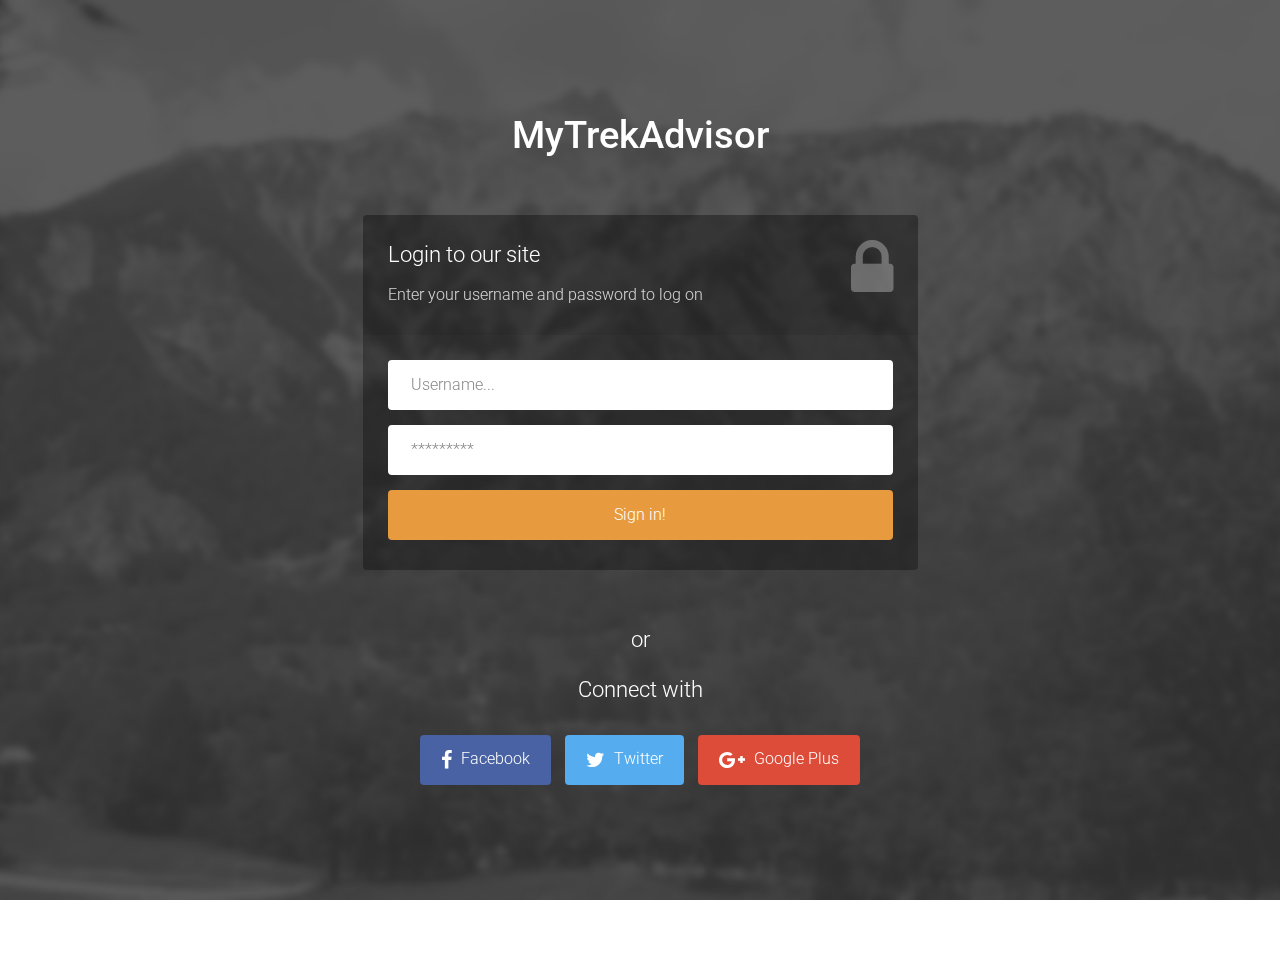
<file: login.html>
<!DOCTYPE html>
<html lang="en">

    <head>

        <meta charset="utf-8">
        <meta http-equiv="X-UA-Compatible" content="IE=edge">
        <meta name="viewport" content="width=device-width, initial-scale=1">
        <title>Client Login | MyTrekAdvisor </title>

        <!-- CSS -->
        <link rel="stylesheet" href="http://fonts.googleapis.com/css?family=Roboto:400,100,300,500">
        <link rel="stylesheet" href="dist/css/bootstrap.min.css">
        <link rel="stylesheet" href="assets/font-awesome/css/font-awesome.min.css">
		<link rel="stylesheet" href="assets/css/form-elements.css">
        <link rel="stylesheet" href="assets/css/style.css">

        <!-- HTML5 Shim and Respond.js IE8 support of HTML5 elements and media queries -->
        <!-- WARNING: Respond.js doesn't work if you view the page via file:// -->
        <!--[if lt IE 9]>
            <script src="https://oss.maxcdn.com/libs/html5shiv/3.7.0/html5shiv.js"></script>
            <script src="https://oss.maxcdn.com/libs/respond.js/1.4.2/respond.min.js"></script>
        <![endif]-->

        <!-- Favicon and touch icons -->
        <link rel="shortcut icon" href="assets/ico/favicon.png">
        <link rel="apple-touch-icon-precomposed" sizes="144x144" href="assets/ico/apple-touch-icon-144-precomposed.png">
        <link rel="apple-touch-icon-precomposed" sizes="114x114" href="assets/ico/apple-touch-icon-114-precomposed.png">
        <link rel="apple-touch-icon-precomposed" sizes="72x72" href="assets/ico/apple-touch-icon-72-precomposed.png">
        <link rel="apple-touch-icon-precomposed" href="assets/ico/apple-touch-icon-57-precomposed.png">

    </head>

    <body>

        <!-- Top content -->
        <div class="top-content">
        	
            <div class="inner-bg">
                <div class="container">
                    <div class="row">
                        <div class="col-sm-8 col-sm-offset-2 text-center text">
                            <h1 cl><strong>MyTrekAdvisor</strong></h1>
                            <div class="description">
                            	<p class="text-center">
	                            	
                            	</p>
                            </div>
                        </div>
                    </div>
                    <div class="row">
                        <div class="col-sm-6 col-sm-offset-3 form-box">
                        	<div class="form-top">
                        		<div class="form-top-left">
                        			<h3>Login to our site</h3>
                            		<p>Enter your username and password to log on</p>
                        		</div>
                        		<div class="form-top-right">
                        			<i class="fa fa-lock"></i>
                        		</div>
                            </div>
                            <div class="form-bottom">
			                    <form role="form" action="" method="post" class="login-form">
			                    	<div class="form-group">
			                    		<label class="sr-only" for="form-username">Username</label>
			                        	<input type="text" name="form-username" placeholder="Username..." class="form-username form-control" id="form-username">
			                        </div>
			                        <div class="form-group">
			                        	<label class="sr-only" for="form-password">Password</label>
			                        	<input type="password" name="form-password" placeholder="*********" class="form-password form-control" id="form-password">
			                        </div>
			                        <button type="submit" class="btn">Sign in!</button>
			                    </form>
		                    </div>
                        </div>
                    </div>
                    <div class="row">
                        <div class="col-sm-6 col-sm-offset-3 social-login text-center">
                        	<h3>or</h3>
                        	<h3>Connect with</h3>
                        	<div class="social-login-buttons">
	                        	<a class="btn btn-link-1 btn-link-1-facebook" href="#">
	                        		<i class="fa fa-facebook"></i> Facebook
	                        	</a>
	                        	<a class="btn btn-link-1 btn-link-1-twitter" href="#">
	                        		<i class="fa fa-twitter"></i> Twitter
	                        	</a>
	                        	<a class="btn btn-link-1 btn-link-1-google-plus" href="#">
	                        		<i class="fa fa-google-plus"></i> Google Plus
	                        	</a>
                        	</div>
                        </div>
                    </div>
                </div>
            </div>
            
        </div>


        <!-- Javascript -->
        <script src="assets/js/jquery-1.11.1.min.js"></script>
        <script src="dist/js/bootstrap.min.js"></script>
        <script src="assets/js/jquery.backstretch.min.js"></script>
        <script src="assets/js/scripts.js"></script>
        
        <!--[if lt IE 10]>
            <script src="assets/js/placeholder.js"></script>
        <![endif]-->

    </body>

</html>
</file>
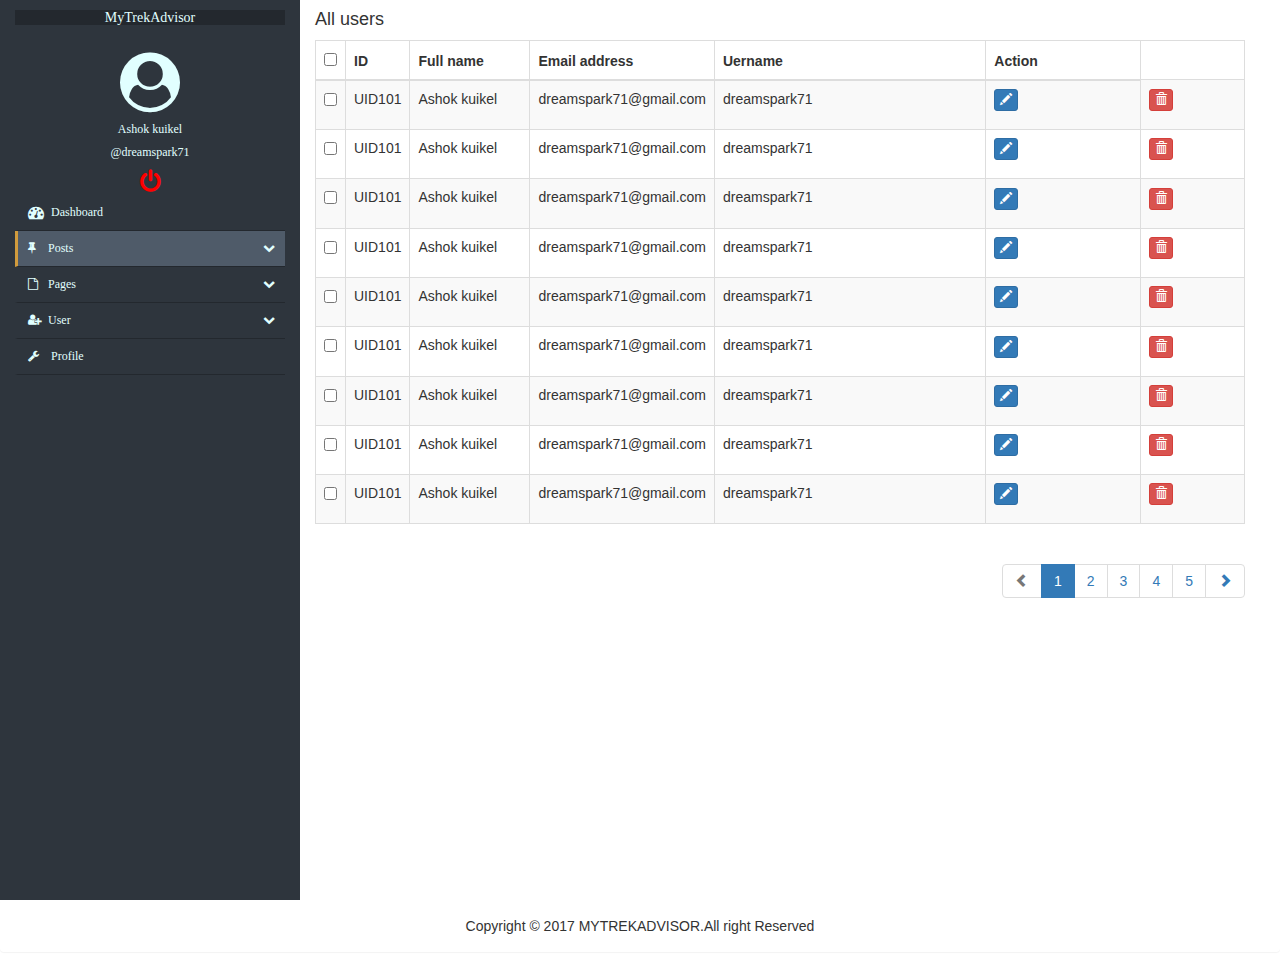
<file: admin/All-users.html>
<!DOCTYPE html>
<html>
<head>
<meta name="viewport" content="width=device-width,initial-scale=1" />
<title>MYTREKADVISOR | Homepage</title>
<link rel="stylesheet"
	href="https://maxcdn.bootstrapcdn.com/bootstrap/3.3.7/css/bootstrap.min.css">
<script
	src="https://ajax.googleapis.com/ajax/libs/jquery/3.2.1/jquery.min.js"></script>
		<link rel="stylesheet" type="text/css" href="https://cdn.datatables.net/1.10.16/css/dataTables.bootstrap.min.css">
<script
	src="https://maxcdn.bootstrapcdn.com/bootstrap/3.3.7/js/bootstrap.min.js"></script>
<script type="text/javascript"  src="https://cdn.datatables.net/1.10.16/js/jquery.dataTables.min.js">
	</script>
	<script type="text/javascript"  src="https://cdn.datatables.net/1.10.16/js/dataTables.bootstrap.min.js">
	</script>
	<script type="text/javascript" class="init">
	
$(document).ready(function() {
	$('#mytable').DataTable();
} );

	</script>
<link rel="stylesheet" type="text/css"
	href="css/sidebar.css">
	<link href="https://maxcdn.bootstrapcdn.com/font-awesome/4.7.0/css/font-awesome.min.css" rel="stylesheet" >
<script>
$(document).ready(function(){
	$("#mytable #checkall").click(function () {
	        if ($("#mytable #checkall").is(':checked')) {
	            $("#mytable input[type=checkbox]").each(function () {
	                $(this).prop("checked", true);
	            });

	        } else {
	            $("#mytable input[type=checkbox]").each(function () {
	                $(this).prop("checked", false);
	            });
	        }
	    });
	    
	    $("[data-toggle=tooltip]").tooltip();
	});
</script>
<style>
 .nav-side-menu
  {
  min-height :100vh !important;
  }
  </style>
</head>
<body>
	<div class="container-fluid">
    <div class="row">
			  <!-- Sidebar -->
      <div class="nav-side-menu col-sm-4" >
        <div class="brand"><h5>MyTrekAdvisor</h5></div>
        <i class="fa fa-bars fa-2x toggle-btn" data-toggle="collapse" data-target="#menu-content"></i>
        <div class="text-center">
          <br/>
          <i class="fa fa-user-circle fa-5x" aria-hidden="true"></i>
          <h6>Ashok kuikel</h6>
          <h6>@dreamspark71</h6>
          <a href="#"><i class="fa fa-power-off fa-2x" aria-hidden="true" style="color:red"></i></a>
        </div>
        <div class="menu-list">

          <ul id="menu-content" class="menu-content collapse out">
            <li>
              <a href="#">
                <i class="fa fa-dashboard fa-lg"></i> Dashboard
              </a>
            </li>

            <li  data-toggle="collapse" data-target="#products" class="collapsed active">
              <a href="#"><i class="fa fa-thumb-tack" aria-hidden="true"></i>Posts<span class="arrow"></span></a>
            </li>
            <ul class="sub-menu collapse" id="products">
              <li class="active"><a href="Allpost">All posts</a></li>
              <li><a href="New">Add post</a></li>
              <li><a href="#">Category</a></li>
              <li><a href="#">Tabs & Accordions</a></li>
            </ul>

            <li data-toggle="collapse" data-target="#service" class="collapsed">
              <a href="#"><i class="fa fa-file-o" aria-hidden="true"></i>Pages<span class="arrow"></span></a>
            </li>  
            <ul class="sub-menu collapse" id="service">
              <li>All pages</li>
              <li>Add Page</li>
              <li>Edit page</li>
            </ul>


            <li data-toggle="collapse" data-target="#new" class="collapsed">
              <a href="#"><i class="fa fa-user-plus" aria-hidden="true"></i>User<span class="arrow"></span></a>
            </li>
            <ul class="sub-menu collapse" id="new">
              <li>All Users</li>
              <li>Add User</li>

            </ul>

            <li>
              <a href="#">
                <i class="fa fa-wrench" aria-hidden="true"></i> Profile
              </a>
            </li>

          </ul>
        </div>

      </div>
      <!-- End Sidebar -->
			<!-- <script
				src="http://ajax.googleapis.com/ajax/libs/jquery/1.9.1/jquery.min.js"></script>
			<script src="http://getbootstrap.com/dist/js/bootstrap.min.js"></script> -->
					<div class="col-md-9">
						<h4>All users</h4>
						<div class="table-responsive">
						<div class="fw-container">
		<div class="fw-body">
			<div class="content">
				<table id="mytable" class="table table-striped table-bordered"  width="100%">
					<thead>
									<th width="30"><input type="checkbox" id="checkall" /></th>
									<th width="50">ID</th>
									<th width="120">Full name</th>
									<th width="168">Email address</th>
									<th>Uername</th>
									<th>Action</th>
								</thead>
								<tbody>

									<!-- <c:forEach var="row" items="${users}"> -->
									<tr>
									<td><input type="checkbox" class="checkthis" /></td>
										<!-- <td>${row.id}</td>
										<td>${row.fullname}</td>
										<td>${row.email}</td>
										<td>${row.username}</td> -->
										<td>UID101</td>
										<td>Ashok kuikel</td>
										<td>dreamspark71@gmail.com</td>
										<td>dreamspark71</td>
										
										<td><p data-placement="top" data-toggle="tooltip"
												title="Edit">
												<button class="btn btn-primary btn-xs" data-title="Edit"
													data-toggle="modal" data-target="#edit">
													<span class="glyphicon glyphicon-pencil"></span>
												</button>
											</p></td>
											<td>
										<p data-placement="top" data-toggle="tooltip"
												title="Delete">
												<button class="btn btn-danger btn-xs" data-title="Delete"
													data-toggle="modal" data-target="#delete">
													<span class="glyphicon glyphicon-trash"></span>
												</button>
											</p></td>
												</tr>
												<tr>
									<td><input type="checkbox" class="checkthis" /></td>
										<!-- <td>${row.id}</td>
										<td>${row.fullname}</td>
										<td>${row.email}</td>
										<td>${row.username}</td> -->
										<td>UID101</td>
										<td>Ashok kuikel</td>
										<td>dreamspark71@gmail.com</td>
										<td>dreamspark71</td>
										
										<td><p data-placement="top" data-toggle="tooltip"
												title="Edit">
												<button class="btn btn-primary btn-xs" data-title="Edit"
													data-toggle="modal" data-target="#edit">
													<span class="glyphicon glyphicon-pencil"></span>
												</button>
											</p></td>
											<td>
										<p data-placement="top" data-toggle="tooltip"
												title="Delete">
												<button class="btn btn-danger btn-xs" data-title="Delete"
													data-toggle="modal" data-target="#delete">
													<span class="glyphicon glyphicon-trash"></span>
												</button>
											</p></td>
												</tr><tr>
									<td><input type="checkbox" class="checkthis" /></td>
										<!-- <td>${row.id}</td>
										<td>${row.fullname}</td>
										<td>${row.email}</td>
										<td>${row.username}</td> -->
										<td>UID101</td>
										<td>Ashok kuikel</td>
										<td>dreamspark71@gmail.com</td>
										<td>dreamspark71</td>
										
										<td><p data-placement="top" data-toggle="tooltip"
												title="Edit">
												<button class="btn btn-primary btn-xs" data-title="Edit"
													data-toggle="modal" data-target="#edit">
													<span class="glyphicon glyphicon-pencil"></span>
												</button>
											</p></td>
											<td>
										<p data-placement="top" data-toggle="tooltip"
												title="Delete">
												<button class="btn btn-danger btn-xs" data-title="Delete"
													data-toggle="modal" data-target="#delete">
													<span class="glyphicon glyphicon-trash"></span>
												</button>
											</p></td>
												</tr><tr>
									<td><input type="checkbox" class="checkthis" /></td>
										<!-- <td>${row.id}</td>
										<td>${row.fullname}</td>
										<td>${row.email}</td>
										<td>${row.username}</td> -->
										<td>UID101</td>
										<td>Ashok kuikel</td>
										<td>dreamspark71@gmail.com</td>
										<td>dreamspark71</td>
										
										<td><p data-placement="top" data-toggle="tooltip"
												title="Edit">
												<button class="btn btn-primary btn-xs" data-title="Edit"
													data-toggle="modal" data-target="#edit">
													<span class="glyphicon glyphicon-pencil"></span>
												</button>
											</p></td>
											<td>
										<p data-placement="top" data-toggle="tooltip"
												title="Delete">
												<button class="btn btn-danger btn-xs" data-title="Delete"
													data-toggle="modal" data-target="#delete">
													<span class="glyphicon glyphicon-trash"></span>
												</button>
											</p></td>
												</tr><tr>
									<td><input type="checkbox" class="checkthis" /></td>
										<!-- <td>${row.id}</td>
										<td>${row.fullname}</td>
										<td>${row.email}</td>
										<td>${row.username}</td> -->
										<td>UID101</td>
										<td>Ashok kuikel</td>
										<td>dreamspark71@gmail.com</td>
										<td>dreamspark71</td>
										
										<td><p data-placement="top" data-toggle="tooltip"
												title="Edit">
												<button class="btn btn-primary btn-xs" data-title="Edit"
													data-toggle="modal" data-target="#edit">
													<span class="glyphicon glyphicon-pencil"></span>
												</button>
											</p></td>
											<td>
										<p data-placement="top" data-toggle="tooltip"
												title="Delete">
												<button class="btn btn-danger btn-xs" data-title="Delete"
													data-toggle="modal" data-target="#delete">
													<span class="glyphicon glyphicon-trash"></span>
												</button>
											</p></td>
												</tr><tr>
									<td><input type="checkbox" class="checkthis" /></td>
										<!-- <td>${row.id}</td>
										<td>${row.fullname}</td>
										<td>${row.email}</td>
										<td>${row.username}</td> -->
										<td>UID101</td>
										<td>Ashok kuikel</td>
										<td>dreamspark71@gmail.com</td>
										<td>dreamspark71</td>
										
										<td><p data-placement="top" data-toggle="tooltip"
												title="Edit">
												<button class="btn btn-primary btn-xs" data-title="Edit"
													data-toggle="modal" data-target="#edit">
													<span class="glyphicon glyphicon-pencil"></span>
												</button>
											</p></td>
											<td>
										<p data-placement="top" data-toggle="tooltip"
												title="Delete">
												<button class="btn btn-danger btn-xs" data-title="Delete"
													data-toggle="modal" data-target="#delete">
													<span class="glyphicon glyphicon-trash"></span>
												</button>
											</p></td>
												</tr><tr>
									<td><input type="checkbox" class="checkthis" /></td>
										<!-- <td>${row.id}</td>
										<td>${row.fullname}</td>
										<td>${row.email}</td>
										<td>${row.username}</td> -->
										<td>UID101</td>
										<td>Ashok kuikel</td>
										<td>dreamspark71@gmail.com</td>
										<td>dreamspark71</td>
										
										<td><p data-placement="top" data-toggle="tooltip"
												title="Edit">
												<button class="btn btn-primary btn-xs" data-title="Edit"
													data-toggle="modal" data-target="#edit">
													<span class="glyphicon glyphicon-pencil"></span>
												</button>
											</p></td>
											<td>
										<p data-placement="top" data-toggle="tooltip"
												title="Delete">
												<button class="btn btn-danger btn-xs" data-title="Delete"
													data-toggle="modal" data-target="#delete">
													<span class="glyphicon glyphicon-trash"></span>
												</button>
											</p></td>
												</tr><tr>
									<td><input type="checkbox" class="checkthis" /></td>
										<!-- <td>${row.id}</td>
										<td>${row.fullname}</td>
										<td>${row.email}</td>
										<td>${row.username}</td> -->
										<td>UID101</td>
										<td>Ashok kuikel</td>
										<td>dreamspark71@gmail.com</td>
										<td>dreamspark71</td>
										
										<td><p data-placement="top" data-toggle="tooltip"
												title="Edit">
												<button class="btn btn-primary btn-xs" data-title="Edit"
													data-toggle="modal" data-target="#edit">
													<span class="glyphicon glyphicon-pencil"></span>
												</button>
											</p></td>
											<td>
										<p data-placement="top" data-toggle="tooltip"
												title="Delete">
												<button class="btn btn-danger btn-xs" data-title="Delete"
													data-toggle="modal" data-target="#delete">
													<span class="glyphicon glyphicon-trash"></span>
												</button>
											</p></td>
												</tr><tr>
									<td><input type="checkbox" class="checkthis" /></td>
										<!-- <td>${row.id}</td>
										<td>${row.fullname}</td>
										<td>${row.email}</td>
										<td>${row.username}</td> -->
										<td>UID101</td>
										<td>Ashok kuikel</td>
										<td>dreamspark71@gmail.com</td>
										<td>dreamspark71</td>
										
										<td><p data-placement="top" data-toggle="tooltip"
												title="Edit">
												<button class="btn btn-primary btn-xs" data-title="Edit"
													data-toggle="modal" data-target="#edit">
													<span class="glyphicon glyphicon-pencil"></span>
												</button>
											</p></td>
											<td>
										<p data-placement="top" data-toggle="tooltip"
												title="Delete">
												<button class="btn btn-danger btn-xs" data-title="Delete"
													data-toggle="modal" data-target="#delete">
													<span class="glyphicon glyphicon-trash"></span>
												</button>
											</p></td>
												</tr>
								<!-- </c:forEach> -->
								</tbody>

				</table>
			</div>
		</div>
	</div>
						 	

							<div class="clearfix"></div>
							<ul class="pagination pull-right">
								<li class="disabled"><a href="#"><span
										class="glyphicon glyphicon-chevron-left"></span></a></li>
								<li class="active"><a href="#">1</a></li>
								<li><a href="#">2</a></li>
								<li><a href="#">3</a></li>
								<li><a href="#">4</a></li>
								<li><a href="#">5</a></li>
								<li><a href="#"><span
										class="glyphicon glyphicon-chevron-right"></span></a></li>
							</ul>

						</div>

					</div>
				</div>
			</div>


			<div class="modal fade" id="edit" tabindex="-1" role="dialog"
				aria-labelledby="edit" aria-hidden="true">
				<div class="modal-dialog">
					<div class="modal-content">
						<div class="modal-header">
							<button type="button" class="close" data-dismiss="modal"
								aria-hidden="true">
								<span class="glyphicon glyphicon-remove" aria-hidden="true"></span>
							</button>
							<h4 class="modal-title custom_align" id="Heading">Edit Your
								Detail</h4>
						</div>
						<div class="modal-body">
							<div class="form-group">
								<input class="form-control " type="text" placeholder="Mohsin">
							</div>
							<div class="form-group">

								<input class="form-control " type="text" placeholder="Irshad">
							</div>
							<div class="form-group">
								<textarea rows="2" class="form-control"
									placeholder="CB 106/107 Street # 11 Wah Cantt Islamabad Pakistan"></textarea>


							</div>
						</div>
						<div class="modal-footer ">
							<button type="button" class="btn btn-warning btn-lg"
								style="width: 100%;">
								<span class="glyphicon glyphicon-ok-sign"></span>�Update
							</button>
						</div>
					</div>
					<!-- /.modal-content -->
				</div>
				<!-- /.modal-dialog -->
			</div>
			<div class="modal fade" id="delete" tabindex="-1" role="dialog"
				aria-labelledby="edit" aria-hidden="true">
				<div class="modal-dialog">
					<div class="modal-content">
						<div class="modal-header">
							<button type="button" class="close" data-dismiss="modal"
								aria-hidden="true">
								<span class="glyphicon glyphicon-remove" aria-hidden="true"></span>
							</button>
							<h4 class="modal-title custom_align" id="Heading">Delete
								this entry</h4>
						</div>
						<div class="modal-body">

							<div class="alert alert-danger">
								<span class="glyphicon glyphicon-warning-sign"></span> Are you
								sure you want to delete this Record?
							</div>

						</div>
						<div class="modal-footer ">
							<button type="button" class="btn btn-success">
								<span class="glyphicon glyphicon-ok-sign"></span>�Yes
							</button>
							<button type="button" class="btn btn-default"
								data-dismiss="modal">
								<span class="glyphicon glyphicon-remove"></span>�No
							</button>
						</div>
					</div>
					<!-- /.modal-content -->
				</div>
				<!-- /.modal-dialog -->
			</div>
		</div>
</div>
</div>
		<div class="panel panel-inverse">
			<div class="panel-body text-center">Copyright &copy; 2017
				MYTREKADVISOR.All right Reserved</div>
		</div>
</body>
</html>
</file>
<file: assets/css/form-elements.css>
input[type="text"], 
input[type="password"] {
	height: 50px;
    margin: 0;
    padding: 0 20px;
    vertical-align: middle;
    background: #fff;
    border: 3px solid #fff;
    font-family: 'Roboto', sans-serif;
    font-size: 16px;
    font-weight: 300;
    line-height: 50px;
    color: #888;
    -moz-border-radius: 4px; -webkit-border-radius: 4px; border-radius: 4px;
    -moz-box-shadow: none; -webkit-box-shadow: none; box-shadow: none;
    -o-transition: all .3s; -moz-transition: all .3s; -webkit-transition: all .3s; -ms-transition: all .3s; transition: all .3s;
}

input[type="text"]:focus, 
input[type="password"]:focus {
	outline: 0;
	background: #fff;
    border: 3px solid #fff;
    -moz-box-shadow: none; -webkit-box-shadow: none; box-shadow: none;
}

input[type="text"]::-moz-placeholder, input[type="password"]::-moz-placeholder { color: #888; }
input[type="text"]:-ms-input-placeholder, input[type="password"]:-ms-input-placeholder { color: #888; }
input[type="text"]::-webkit-input-placeholder, input[type="password"]::-webkit-input-placeholder { color: #888; }



button.btn {
	height: 50px;
    margin: 0;
    padding: 0 20px;
    vertical-align: middle;
    background: #e89a3e;
    border: 0;
    font-family: 'Roboto', sans-serif;
    font-size: 16px;
    font-weight: 300;
    line-height: 50px;
    color: #fff;
    -moz-border-radius: 4px; -webkit-border-radius: 4px; border-radius: 4px;
    text-shadow: none;
    -moz-box-shadow: none; -webkit-box-shadow: none; box-shadow: none;
    -o-transition: all .3s; -moz-transition: all .3s; -webkit-transition: all .3s; -ms-transition: all .3s; transition: all .3s;
}

button.btn:hover { opacity: 0.6; color: #fff; }
button.btn:active { outline: 0; opacity: 0.6; color: #fff; -moz-box-shadow: none; -webkit-box-shadow: none; box-shadow: none; }
button.btn:focus { outline: 0; opacity: 0.6; background: #e89a3e; color: #fff; }
button.btn:active:focus, button.btn.active:focus { outline: 0; opacity: 0.6; background: #e89a3e; color: #fff; }
</file>
<file: assets/css/style.css>
body {
    font-family: 'Roboto', sans-serif;
    font-size: 16px;
    font-weight: 300;
    color: #888;
    line-height: 30px;
    text-align: center;
}

strong { font-weight: 500; }

a, a:hover, a:focus {
	color: #e89a3e;
	text-decoration: none;
    -o-transition: all .3s; -moz-transition: all .3s; -webkit-transition: all .3s; -ms-transition: all .3s; transition: all .3s;
}

h1, h2 {
	margin-top: 10px;
	font-size: 38px;
    font-weight: 100;
    color: #555;
    line-height: 50px;
}

h3 {
	font-size: 22px;
    font-weight: 300;
    color: #555;
    line-height: 30px;
}

img { max-width: 100%; }

::-moz-selection { background: #e89a3e; color: #fff; text-shadow: none; }
::selection { background: #e89a3e; color: #fff; text-shadow: none; }


.btn-link-1 {
	display: inline-block;
	height: 50px;
	margin: 5px;
	padding: 14px 20px 0 20px;
	background: #e89a3e;
	font-size: 16px;
    font-weight: 300;
    line-height: 16px;
    color: #fff;
    -moz-border-radius: 4px; -webkit-border-radius: 4px; border-radius: 4px;
}
.btn-link-1:hover, .btn-link-1:focus, .btn-link-1:active { outline: 0; opacity: 0.6; color: #fff; }

.btn-link-1.btn-link-1-facebook { background: #4862a3; }
.btn-link-1.btn-link-1-twitter { background: #55acee; }
.btn-link-1.btn-link-1-google-plus { background: #dd4b39; }

.btn-link-1 i {
	padding-right: 5px;
	vertical-align: middle;
	font-size: 20px;
	line-height: 20px;
}


/***** Top content *****/

.inner-bg {
    padding: 100px 0 170px 0;
}

.top-content .text {
	color: #fff;
}

.top-content .text h1 { color: #fff; }

.top-content .description {
	margin: 20px 0 10px 0;
}

.top-content .description p { opacity: 0.8; }

.top-content .description a {
	color: #fff;
}
.top-content .description a:hover, 
.top-content .description a:focus { border-bottom: 1px dotted #fff; }

.form-box {
	margin-top: 35px;
}

.form-top {
	overflow: hidden;
	padding: 0 25px 15px 25px;
	background: #444;
	background: rgba(0, 0, 0, 0.35);
	-moz-border-radius: 4px 4px 0 0; -webkit-border-radius: 4px 4px 0 0; border-radius: 4px 4px 0 0;
	text-align: left;
}

.form-top-left {
	float: left;
	width: 75%;
	padding-top: 25px;
}

.form-top-left h3 { margin-top: 0; color: #fff; }
.form-top-left p { opacity: 0.8; color: #fff; }

.form-top-right {
	float: left;
	width: 25%;
	padding-top: 5px;
	font-size: 66px;
	color: #fff;
	line-height: 100px;
	text-align: right;
	opacity: 0.3;
}

.form-bottom {
	padding: 25px 25px 30px 25px;
	background: #444;
	background: rgba(0, 0, 0, 0.3);
	-moz-border-radius: 0 0 4px 4px; -webkit-border-radius: 0 0 4px 4px; border-radius: 0 0 4px 4px;
	text-align: left;
}

.form-bottom form textarea {
	height: 100px;
}

.form-bottom form button.btn {
	width: 100%;
}

.form-bottom form .input-error {
	border-color: #e89a3e;
}

.social-login {
	margin-top: 35px;
}

.social-login h3 {
	color: #fff;
}

.social-login-buttons {
	margin-top: 25px;
}


/***** Media queries *****/

@media (min-width: 992px) and (max-width: 1199px) {}

@media (min-width: 768px) and (max-width: 991px) {}

@media (max-width: 767px) {
	
	.inner-bg { padding: 60px 0 110px 0; }

}

@media (max-width: 415px) {
	
	h1, h2 { font-size: 32px; }

}
</file>
<file: admin/css/sidebar.css>
.nav-side-menu {
  overflow: auto;
  font-family: verdana;
  font-size: 12px;
  font-weight: 200;
  background-color: #2e353d;
  /*position: fixed;*/
  top: 0px;
  width: 300px;
  height: 100%;
  color: #e1ffff;
}
.nav-side-menu .brand {
  background-color: #23282e;
  line-height: 50px;
  display: block;
  text-align: center;
  font-size: 14px;
}
.nav-side-menu .toggle-btn {
  display: none;
}
.nav-side-menu ul,
.nav-side-menu li {
  list-style: none;
  padding: 0px;
  margin: 0px;
  line-height: 35px;
  cursor: pointer;
  /*    
    .collapsed{
       .arrow:before{
                 font-family: FontAwesome;
                 content: "\f053";
                 display: inline-block;
                 padding-left:10px;
                 padding-right: 10px;
                 vertical-align: middle;
                 float:right;
            }
     }
*/
}
.nav-side-menu ul :not(collapsed) .arrow:before,
.nav-side-menu li :not(collapsed) .arrow:before {
  font-family: FontAwesome;
  content: "\f078";
  display: inline-block;
  padding-left: 10px;
  padding-right: 10px;
  vertical-align: middle;
  float: right;
}
.nav-side-menu ul .active,
.nav-side-menu li .active {
  border-left: 3px solid #d19b3d;
  background-color: #4f5b69;
}
.nav-side-menu ul .sub-menu li.active,
.nav-side-menu li .sub-menu li.active {
  color: #d19b3d;
}
.nav-side-menu ul .sub-menu li.active a,
.nav-side-menu li .sub-menu li.active a {
  color: #d19b3d;
}
.nav-side-menu ul .sub-menu li,
.nav-side-menu li .sub-menu li {
  background-color: #181c20;
  border: none;
  line-height: 28px;
  border-bottom: 1px solid #23282e;
  margin-left: 0px;
}
.nav-side-menu ul .sub-menu li:hover,
.nav-side-menu li .sub-menu li:hover {
  background-color: #020203;
}
.nav-side-menu ul .sub-menu li:before,
.nav-side-menu li .sub-menu li:before {
  font-family: FontAwesome;
  content: "\f105";
  display: inline-block;
  padding-left: 10px;
  padding-right: 10px;
  vertical-align: middle;
}
.nav-side-menu li {
  padding-left: 0px;
  border-left: 3px solid #2e353d;
  border-bottom: 1px solid #23282e;
}
.nav-side-menu li a {
  text-decoration: none;
  color: #e1ffff;
}
.nav-side-menu li a i {
  padding-left: 10px;
  width: 20px;
  padding-right: 20px;
}
.nav-side-menu li:hover {
  border-left: 3px solid #d19b3d;
  background-color: #4f5b69;
  -webkit-transition: all 1s ease;
  -moz-transition: all 1s ease;
  -o-transition: all 1s ease;
  -ms-transition: all 1s ease;
  transition: all 1s ease;
}
@media (max-width: 767px) {
  .nav-side-menu {
    position: relative;
    width: 100%;
    margin-bottom: 10px;
  }
  .nav-side-menu .toggle-btn {
    display: block;
    cursor: pointer;
    position: absolute;
    right: 10px;
    top: 10px;
    z-index: 10 !important;
    padding: 3px;
    background-color: #ffffff;
    color: #000;
    width: 40px;
    text-align: center;
  }
  .brand {
    text-align: left !important;
    font-size: 22px;
    padding-left: 20px;
    line-height: 50px !important;
  }
}
@media (min-width: 767px) {
  .nav-side-menu .menu-list .menu-content {
    display: block;
  }
}
body {
  margin: 0px;
  padding: 0px;
}
</file>
